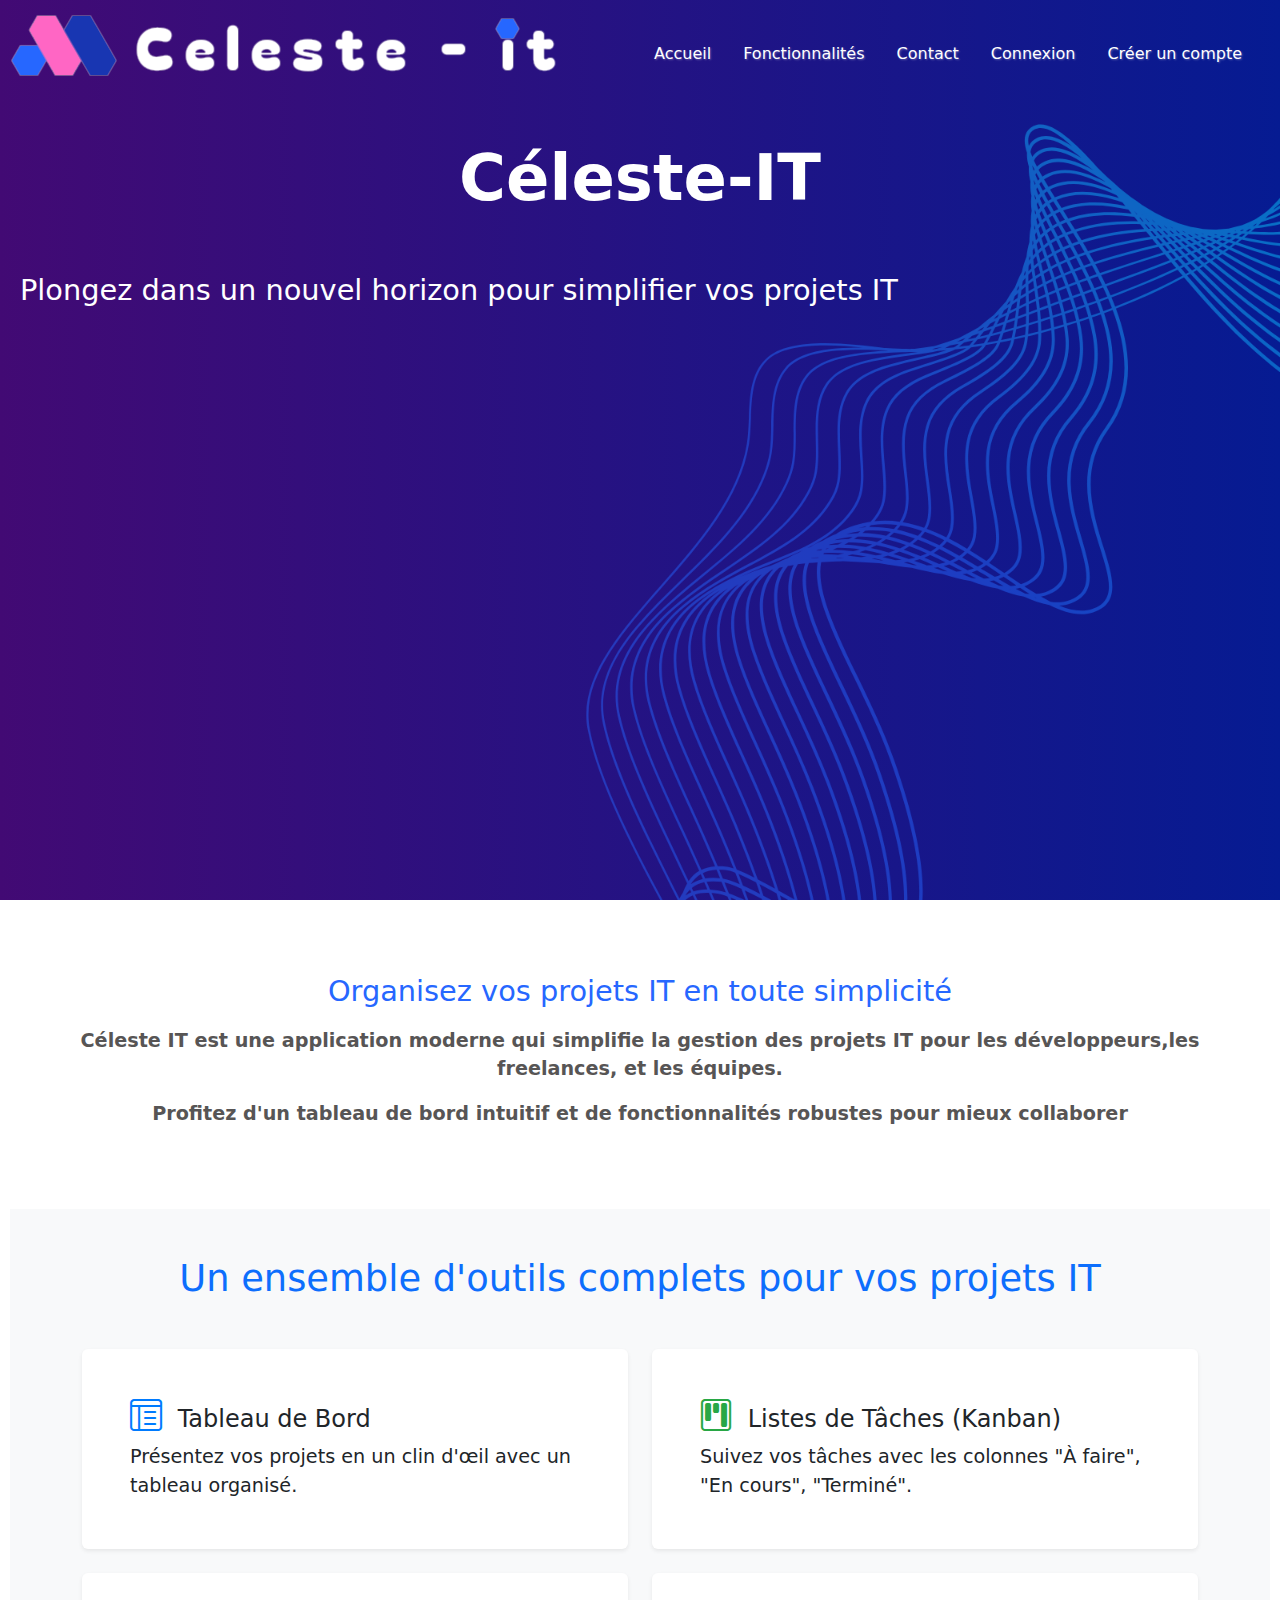
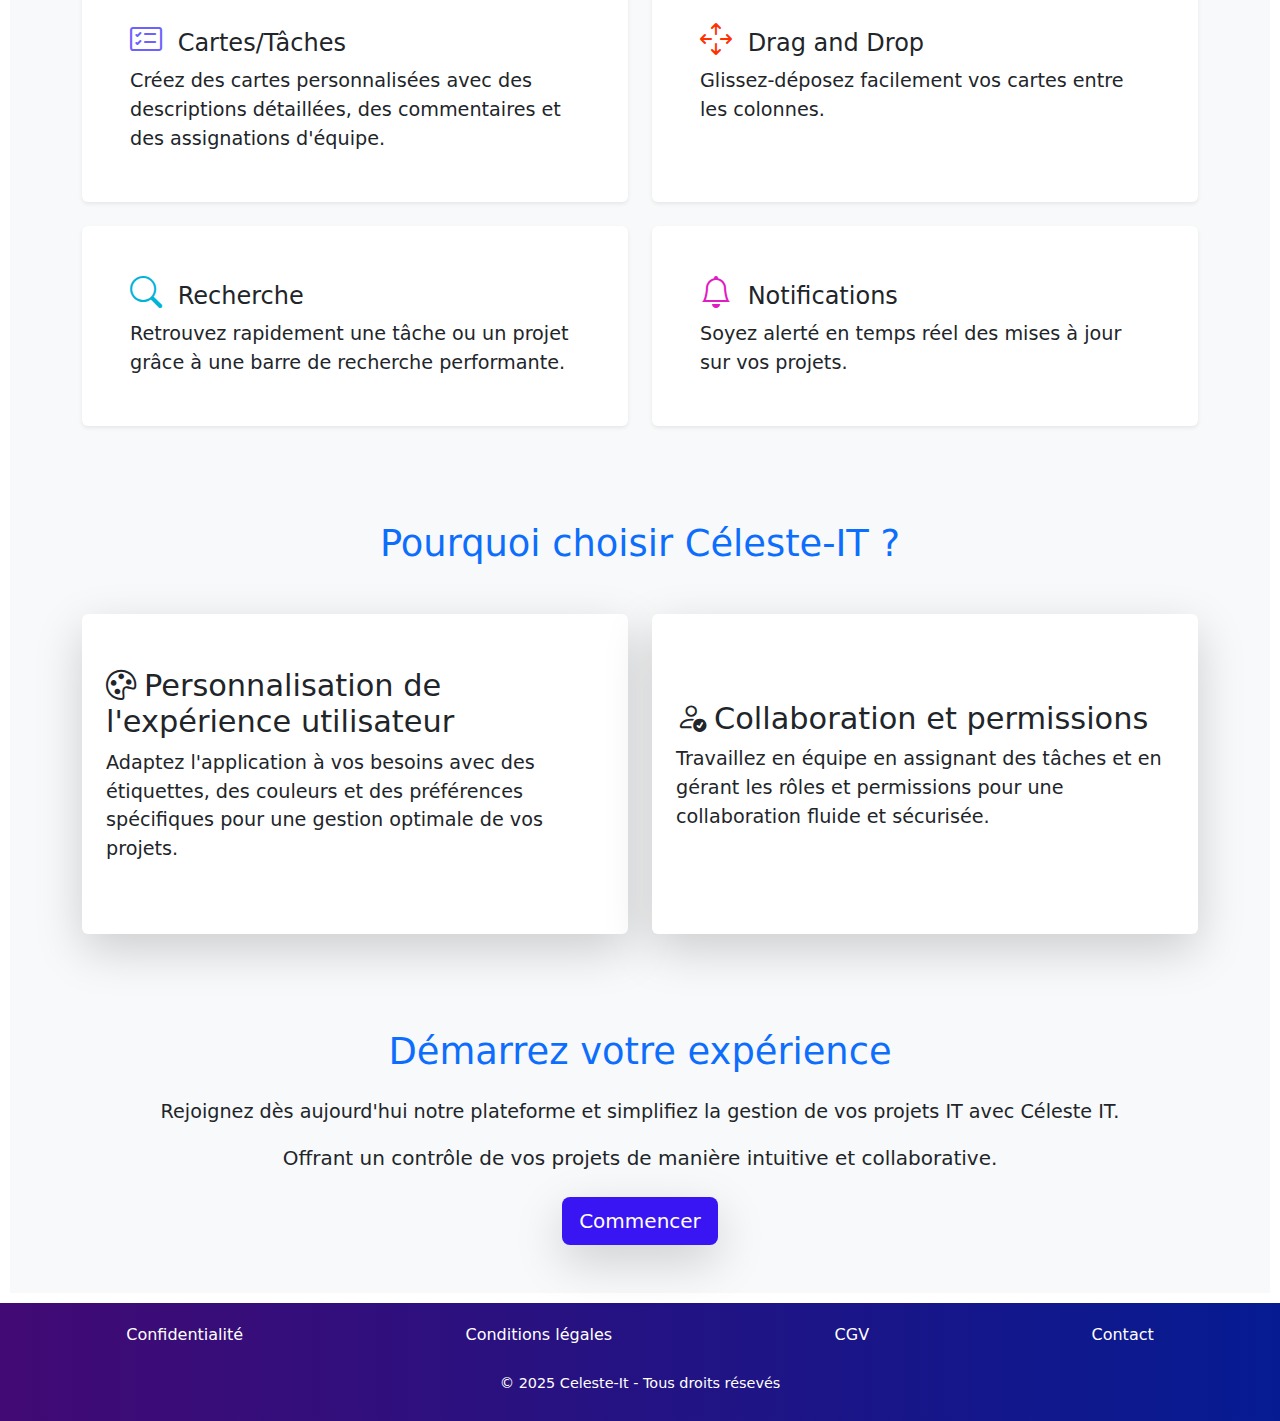
<file: index.html>
<!DOCTYPE html>
<html lang="fr">

<head>
    <meta charset="UTF-8">
    <meta name="viewport" content="width=device-width, initial-scale=1.0">
    <title>page d'accueil</title>
    <link rel="preconnect" href="https://fonts.googleapis.com">
    <link rel="stylesheet" href="https://cdn.jsdelivr.net/npm/bootstrap@5.3.3/dist/css/bootstrap.min.css">
    <link rel="stylesheet" href="https://cdn.jsdelivr.net/npm/bootstrap-icons@1.10.5/font/bootstrap-icons.css">

    <link rel="stylesheet" href="css/scripts.css">
    <script src="https://cdn.jsdelivr.net/npm/bootstrap@5.3.3/dist/js/bootstrap.bundle.min.js"></script>
</head>

<body>

    <header class="hero">
        
<div id="logonav" >
        <a href="index.html"><img src="./images/logo2.png" alt="logo celest-it"></a>

        <nav class="navbar navbar-light">
            <div class="container-fluid">
               
                <!-- Liste classique visible en écran large -->
                <ul class="nav d-none d-lg-flex">
                    <li class="nav-item"><a class="nav-link" href="index.html">Accueil</a></li>
                    <li class="nav-item"><a class="nav-link" href="fonctionnalite.html">Fonctionnalités</a></li>
                    <li class="nav-item"><a class="nav-link" href="contact.html">Contact</a></li>
                    <li class="nav-item"><a class="nav-link" href="connexion.html">Connexion</a></li>
                    <li class="nav-item"><a class="nav-link" href="nouveaucompte.html">Créer un compte</a></li>
                </ul>

                <!-- Bouton burger uniquement en mobile -->
                <button class="navbar-toggler d-lg-none" type="button" data-bs-toggle="collapse"
                    data-bs-target="#navbarMobile" aria-controls="navbarMobile" aria-expanded="false"
                    aria-label="Toggle navigation">
                    <span class="navbar-toggler-icon"></span>
                </button>

                <!-- Menu burger mobile -->
                <div class="collapse navbar-collapse d-lg-none" id="navbarMobile">
                    <ul class="navbar-nav">
                        <li class="nav-item"><a class="nav-link" href="index.html">Accueil</a></li>
                        <li class="nav-item"><a class="nav-link" href="fonctionnalite.html">Fonctionnalités</a></li>
                        <li class="nav-item"><a class="nav-link" href="contact.html">Contact</a></li>
                        <li class="nav-item"><a class="nav-link" href="connexion.html">Connexion</a></li>
                        <li class="nav-item"><a class="nav-link" href="nouveaucompte.html">Créer un compte</a></li>
                    </ul>
                </div>
            </div>
          
        </nav>
        
    </div>
   
        <div id="titre">
            <h1>Céleste-IT </h1>
            <p>Plongez dans un nouvel horizon pour simplifier vos projets IT</p>
        </div>
        <div id="font">
            <img src="images/font-header.png" alt="">
        </div>
    </header>

    <main>
       
        <section>
            
            <div class="p-5" id="presentation">
                <h2>Organisez vos projets IT en toute simplicité</h2>
                <p>Céleste IT est une application moderne qui simplifie la gestion des projets IT pour les développeurs,les freelances, et les équipes.</p>
                <p>Profitez d'un tableau de bord intuitif et de fonctionnalités robustes pour mieux collaborer</p>
            </div>
        </section>



        <section class="py-5 bg-light">
            <div class="container">
                <h2 class="text-center mb-5 text-primary">Un ensemble d'outils complets pour vos projets IT</h2>

                <div class="row row-cols-1 row-cols-md-2 g-4 align-items-stretch">
                    <div class="col d-flex">
                        <div class="p-5 bg-white shadow-sm rounded flex-fill">
                            <h4 class="text-dark"><i class="bi bi-layout-text-window-reverse me-2"
                                    style="color: #007bff; font-size: 2rem;"></i> Tableau de Bord
                            </h4>
                            <p class="mb-0">Présentez vos projets en un clin d'œil avec un tableau organisé.</p>
                        </div>
                    </div>

                    <div class="col d-flex">
                        <div class="p-5 bg-white shadow-sm rounded flex-fill">
                            <h4 class="text-dark"><i class="bi bi-kanban me-2"
                                    style="color: #28a745; font-size: 2rem;"></i> Listes de Tâches (Kanban)</h4>
                            <p class="mb-0">Suivez vos tâches avec les colonnes "À faire", "En cours", "Terminé".</p>
                        </div>
                    </div>

                    <div class="col d-flex">
                        <div class="p-5 bg-white shadow-sm rounded flex-fill">
                            <h4 class="text-dark"><i class="bi bi-card-checklist me-2"
                                    style="color: #6c63ff; font-size:2rem;"></i> Cartes/Tâches</h4>
                            <p class="mb-0">Créez des cartes personnalisées avec des descriptions détaillées, des
                                commentaires et des assignations d'équipe.</p>
                        </div>
                    </div>

                    <div class="col d-flex">
                        <div class="p-5 bg-white shadow-sm rounded flex-fill">
                            <h4 class="text-dark"><i class="bi bi-arrows-move me-2"
                                    style="color: #ff3103; font-size: 2rem;"></i> Drag and Drop</h4>
                            <p class="mb-0">Glissez-déposez facilement vos cartes entre les colonnes.</p>
                        </div>
                    </div>

                    <div class="col d-flex">
                        <div class="p-5 bg-white shadow-sm rounded flex-fill">
                            <h4 class="text-dark"><i class="bi bi-search me-2"
                                    style="color: #00b4d8; font-size: 2rem;"></i> Recherche</h4>
                            <p class="mb-0">Retrouvez rapidement une tâche ou un projet grâce à une barre de recherche
                                performante.</p>
                        </div>
                    </div>

                    <div class="col d-flex">
                        <div class="p-5 bg-white shadow-sm rounded flex-fill">
                            <!-- flex fill pour que l'élement enfant prend toute la place disponible -->
                            <h4 class="text-dark"> <i class="bi bi-bell me-2"
                                    style="color: #e01cc3; font-size: 2rem;"></i> Notifications</h4>

                            <p class="mb-0">Soyez alerté en temps réel des mises à jour sur vos projets.</p>
                        </div>
                    </div>
                </div>
            </div>
        </section>


        <section class="py-5 bg-light">
            <div class="container">
                <h2 class="text-center mb-5 text-primary">Pourquoi choisir Céleste-IT ?</h2>

                <div class="row g-4">
                    <!-- Personnalisation de l'expérience utilisateur -->
                    <div class="col-md-6">
                        <div class="p-4 bg-white shadow-lg rounded " id="vad">
                            <h3 class="text-dark"><i class="bi bi-palette me-2"></i>Personnalisation de l'expérience
                                utilisateur</h3>
                            <p>Adaptez l'application à vos besoins avec des étiquettes, des couleurs et des préférences
                                spécifiques pour une gestion optimale de vos projets.</p>
                        </div>
                    </div>

                    <!-- Collaboration et permissions -->
                    <div class="col-md-6">
                        <div class="p-4 bg-white shadow-lg rounded" id="vad">
                            <h3 class="text-dark"><i class="bi bi-person-check me-2"></i>Collaboration et permissions
                            </h3>
                            <p>Travaillez en équipe en assignant des tâches et en gérant les rôles et permissions pour
                                une collaboration fluide et sécurisée.</p>
                        </div>
                    </div>
                </div>
            </div>
        </section>

        <section class="py-5 bg-light">
            <div class="container text-center">
                <h2 class="mb-4 text-primary">Démarrez votre expérience</h2>
                <div class="lead mb-4">
                    <p>Rejoignez dès aujourd'hui notre plateforme et simplifiez la gestion de vos projets IT avec
                        Céleste IT. </p>
                    <span> Offrant un contrôle de vos projets de manière intuitive et collaborative.</span>
                </div>
                <button type="submit" class="btn btn-lg  shadow-lg">Commencer</button>
            </div>
        </section>


    </main>
    <footer>
        <ul>
            <li>
                Confidentialité
            </li>
            <li>Conditions légales</li>
            <li>CGV</li>
            <li>Contact</li>
        </ul>
        <p id="copy"> © 2025 Celeste-It - Tous droits résevés</p>

    </footer>
</body>

</html>
</file>
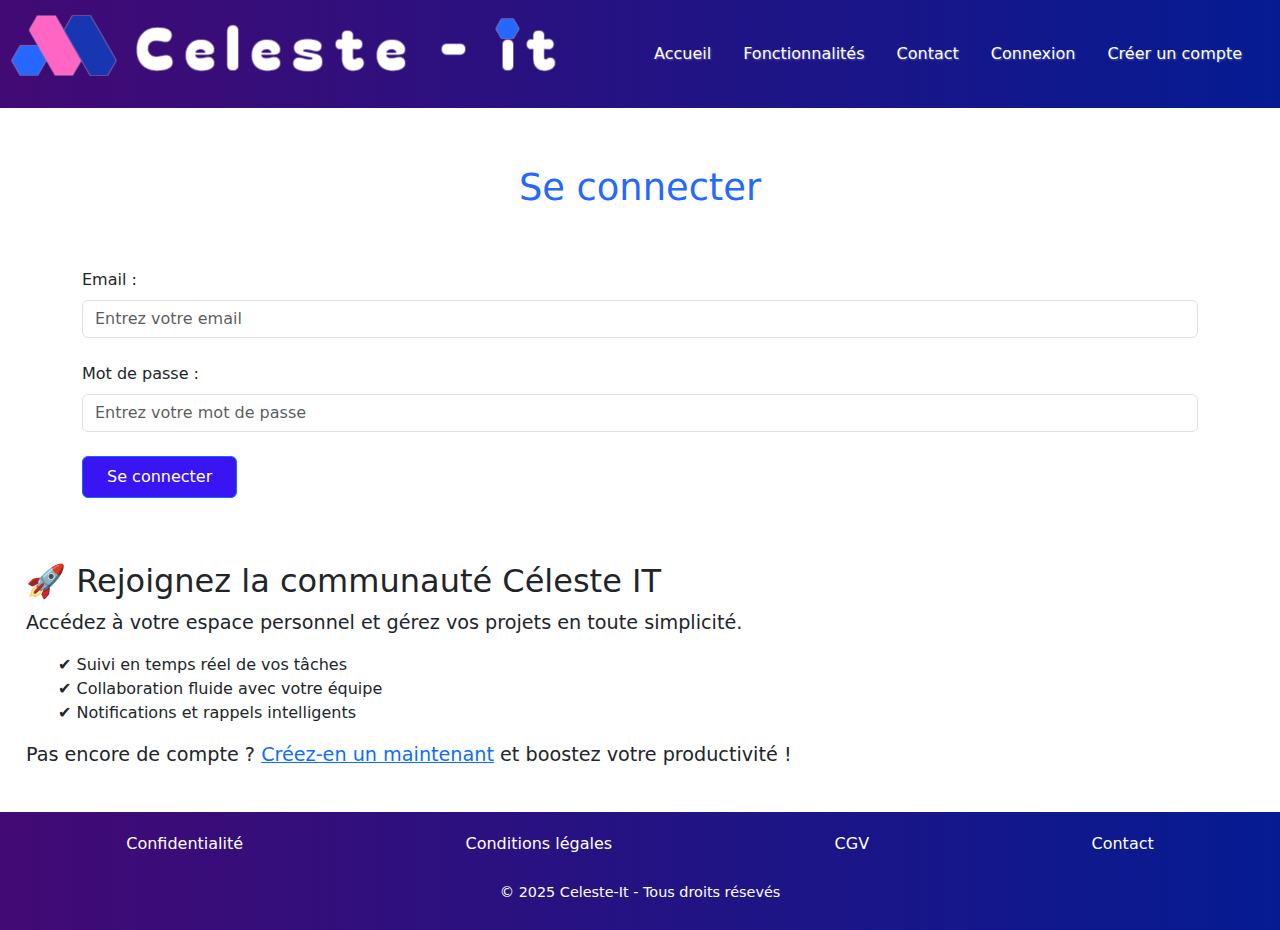
<file: connexion.html>
<!DOCTYPE html>
<html lang="fr">

<head>
    <meta charset="UTF-8">
    <meta name="viewport" content="width=device-width, initial-scale=1.0">
    <title>page de connexion</title>
    <link rel="preconnect" href="https://fonts.googleapis.com">
<link rel="preconnect" href="https://fonts.gstatic.com" crossorigin>
<link href="https://fonts.googleapis.com/css2?family=Ubuntu:wght@400;700&display=swap" rel="stylesheet">
    
    <link rel="stylesheet" href="https://cdn.jsdelivr.net/npm/bootstrap@5.3.3/dist/css/bootstrap.min.css">
    <link rel="stylesheet" href="https://cdn.jsdelivr.net/npm/bootstrap-icons@1.10.5/font/bootstrap-icons.css">

    <link rel="stylesheet" href="css/scripts.css">
    <script src="https://cdn.jsdelivr.net/npm/bootstrap@5.3.3/dist/js/bootstrap.bundle.min.js"></script>
    <script src="javascript/connexion.js" defer></script>
</head>

<body>

   
    <header>

        <div id="logonav">
            <a href="index.html"><img src="./images/logo2.png" alt="logo celest-it"></a>

            <nav class="navbar navbar-light">
                <div class="container-fluid">

                    <!-- Liste classique visible en écran large -->
                    <ul class="nav d-none d-lg-flex">
                        <li class="nav-item"><a class="nav-link" href="index.html">Accueil</a></li>
                        <li class="nav-item"><a class="nav-link" href="fonctionnalite.html">Fonctionnalités</a></li>
                        <li class="nav-item"><a class="nav-link" href="contact.html">Contact</a></li>
                        <li class="nav-item"><a class="nav-link" href="connexion.html">Connexion</a></li>
                        <li class="nav-item"><a class="nav-link" href="nouveaucompte.html">Créer un compte</a></li>
                    </ul>

                    <!-- Bouton burger uniquement en mobile -->
                    <button class="navbar-toggler d-lg-none" type="button" data-bs-toggle="collapse"
                        data-bs-target="#navbarMobile" aria-controls="navbarMobile" aria-expanded="false"
                        aria-label="Toggle navigation">
                        <span class="navbar-toggler-icon"></span>
                    </button>

                    <!-- Menu burger mobile -->
                    <div class="collapse navbar-collapse d-lg-none" id="navbarMobile">
                        <ul class="navbar-nav">
                            <li class="nav-item"><a class="nav-link" href="index.html">Accueil</a></li>
                            <li class="nav-item"><a class="nav-link" href="fonctionnalite.html">Fonctionnalités</a></li>
                            <li class="nav-item"><a class="nav-link" href="contact.html">Contact</a></li>
                            <li class="nav-item"><a class="nav-link" href="connexion.html">Connexion</a></li>
                            <li class="nav-item"><a class="nav-link" href="nouveaucompte.html">Créer un compte</a></li>
                        </ul>
                    </div>
                </div>

            </nav>

        </div>

    </header>
    <main>


        <section class="formulaire container py-5" id="connexion">

            <form action="" method="post" class="row g-4" id="loginForm">
                <h2 class="text-center mb-4"> Se connecter</h2>
                <!-- Champ Email -->
                <div class="col-12">
                    <label for="email" class="form-label">Email :</label>
                    <input type="email" id="email" name="email" class="form-control" placeholder="Entrez votre email"
                        required>
                    <small class="text-danger" id="emailError"></small>
                </div>

                <!-- Champ Mot de passe -->
                <div class="col-12">
                    <label for="pass" class="form-label">Mot de passe :</label>
                    <input type="password" id="pass" name="pass" class="form-control"
                        placeholder="Entrez votre mot de passe" required>
                    <div class="error" id="passError"></div>

                    <small class="text-danger" id="passError"></small>
                </div>

                <!-- Bouton -->
                <div class="col-12">
                    <button type="submit" class="btn btn-primary px-4 py-2">Se connecter</button>
                </div>
            </form>
        </section>


        <!-- Section Accroche -->
        <section id="secondaire">
            <div>
            <h2>🚀 Rejoignez la communauté Céleste IT</h2>
            <p>Accédez à votre espace personnel et gérez vos projets en toute simplicité.</p>
            <ul>
                <li>✔ Suivi en temps réel de vos tâches</li>
                <li>✔ Collaboration fluide avec votre équipe</li>
                <li>✔ Notifications et rappels intelligents</li>
            </ul>
            <p>Pas encore de compte ? <a href="nouveaucompte.html">Créez-en un maintenant</a> et boostez votre
                productivité !</p>
            </div>
        </section>

    </main>
    <footer>
        <ul>
            <li>
                Confidentialité
            </li>
            <li>Conditions légales</li>
            <li>CGV</li>
            <li>Contact</li>
        </ul>
        <p id="copy"> © 2025 Celeste-It - Tous droits résevés</p>
    </footer>
</body>

</html>
</file>
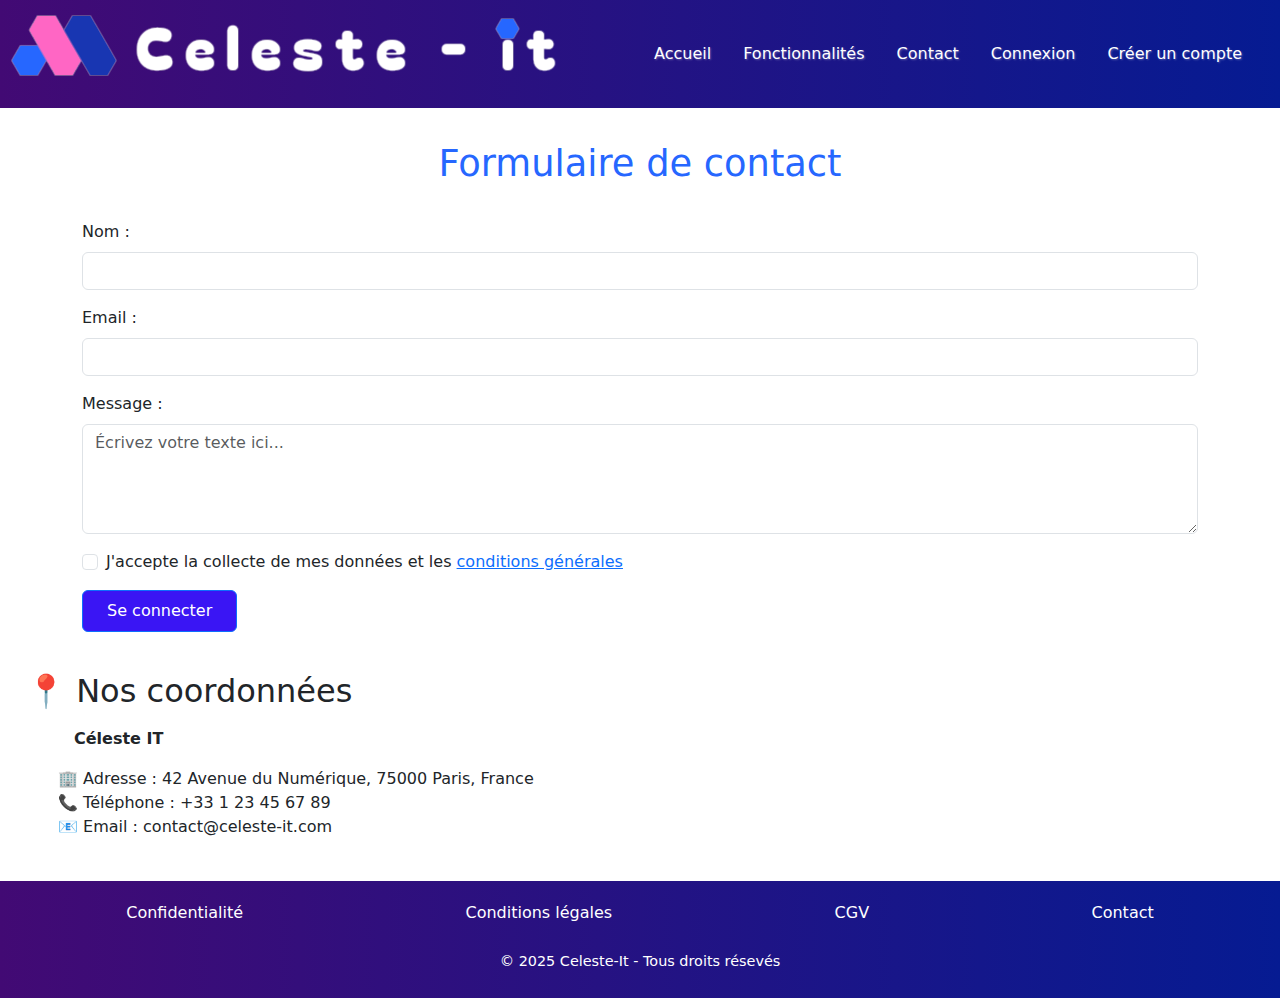
<file: contact.html>
<!DOCTYPE html>
<html lang="fr">

<head>
    <meta charset="UTF-8">
    <meta name="viewport" content="width=device-width, initial-scale=1.0">
    <title>page des fonctionnalitésl</title>
    <link rel="preconnect" href="https://fonts.googleapis.com">
    <link rel="stylesheet" href="https://cdn.jsdelivr.net/npm/bootstrap@5.3.3/dist/css/bootstrap.min.css">
    <link rel="stylesheet" href="https://cdn.jsdelivr.net/npm/bootstrap-icons@1.10.5/font/bootstrap-icons.css">

    <link rel="stylesheet" href="css/scripts.css">
    <script src="https://cdn.jsdelivr.net/npm/bootstrap@5.3.3/dist/js/bootstrap.bundle.min.js"></script>

    <script src="javascript/contact.js" defer ></script>
</head>

<body>

    <header>

        <div id="logonav">
            <a href="index.html"><img src="./images/logo2.png" alt="logo celest-it"></a>

            <nav class="navbar navbar-light">
                <div class="container-fluid">

                    <!-- Liste classique visible en écran large -->
                    <ul class="nav d-none d-lg-flex">
                        <li class="nav-item"><a class="nav-link" href="index.html">Accueil</a></li>
                        <li class="nav-item"><a class="nav-link" href="fonctionnalite.html">Fonctionnalités</a></li>
                        <li class="nav-item"><a class="nav-link" href="contact.html">Contact</a></li>
                        <li class="nav-item"><a class="nav-link" href="connexion.html">Connexion</a></li>
                        <li class="nav-item"><a class="nav-link" href="nouveaucompte.html">Créer un compte</a></li>
                    </ul>

                    <!-- Bouton burger uniquement en mobile -->
                    <button class="navbar-toggler d-lg-none" type="button" data-bs-toggle="collapse"
                        data-bs-target="#navbarMobile" aria-controls="navbarMobile" aria-expanded="false"
                        aria-label="Toggle navigation">
                        <span class="navbar-toggler-icon"></span>
                    </button>

                    <!-- Menu burger mobile -->
                    <div class="collapse navbar-collapse d-lg-none" id="navbarMobile">
                        <ul class="navbar-nav">
                            <li class="nav-item"><a class="nav-link" href="index.html">Accueil</a></li>
                            <li class="nav-item"><a class="nav-link" href="fonctionnalite.html">Fonctionnalités</a></li>
                            <li class="nav-item"><a class="nav-link" href="contact.html">Contact</a></li>
                            <li class="nav-item"><a class="nav-link" href="connexion.html">Connexion</a></li>
                            <li class="nav-item"><a class="nav-link" href="nouveaucompte.html">Créer un compte</a></li>
                        </ul>
                    </div>
                </div>

            </nav>

        </div>

    </header>

    <main>
                <section class="formulaire container py-4">
                    <form id="contactForm" action="" method="post">
                        <h2 class="text-center mb-4"> Formulaire de contact</h2>
                        
                        <!-- Nom -->
                        <div class="mb-3">
                            <label for="name" class="form-label">Nom :</label>
                            <input type="text" id="name" name="name" class="form-control" required>
                            <small id="nameError" class="text-danger"></small>
                        </div>
                        
                        <!-- Email -->
                        <div class="mb-3">
                            <label for="email" class="form-label">Email :</label>
                            <input type="email" id="email" name="email" class="form-control" required>
                            <small id="emailError" class="text-danger"></small>
                        </div>
                        
                        <!-- Message -->
                        <div class="mb-3">
                            <label for="message" class="form-label">Message :</label>
                            <textarea id="message" name="message" class="form-control" placeholder="Écrivez votre texte ici..." rows="4" required></textarea>
                            <small id="messageError" class="text-danger"></small>
                        </div>
                        
                        <!-- RGPD -->
                        <div class="mb-3 form-check">
                            <input type="checkbox" class="form-check-input" id="rgpd" name="accept_terms" required>
                            <label for="rgpd" class="form-check-label">
                                J'accepte la collecte de mes données et les <a href="conditions.html">conditions générales</a>
                            </label>
                            <small id="rgpdError" class="text-danger"></small>
                        </div>
                        
                        <!-- Bouton -->
        <div class="col-12">
            <button type="submit" class="btn btn-primary px-4 py-2">Se connecter</button>
        </div>
                    </form>
                </section>
                
           


        <!-- Section Coordonnées -->
        <section id="secondaire" >
            <div>
            <h2>📍 Nos coordonnées</h2>
            <ul>
                <li class="m-3"><strong>Céleste IT</strong></li>
                <li>🏢 Adresse : 42 Avenue du Numérique, 75000 Paris, France</li>
                <li>📞 Téléphone : +33 1 23 45 67 89</li>
                <li>📧 Email : contact@celeste-it.com</li>

            </ul>
        </div>
        </section>

    </main>
    <footer>
        <ul>
            <li>
                Confidentialité
            </li>
            <li>Conditions légales</li>
            <li>CGV</li>
            <li>Contact</li>
        </ul>
        <p id="copy"> © 2025 Celeste-It - Tous droits résevés</p>
    </footer>
</body>

</html>
</file>
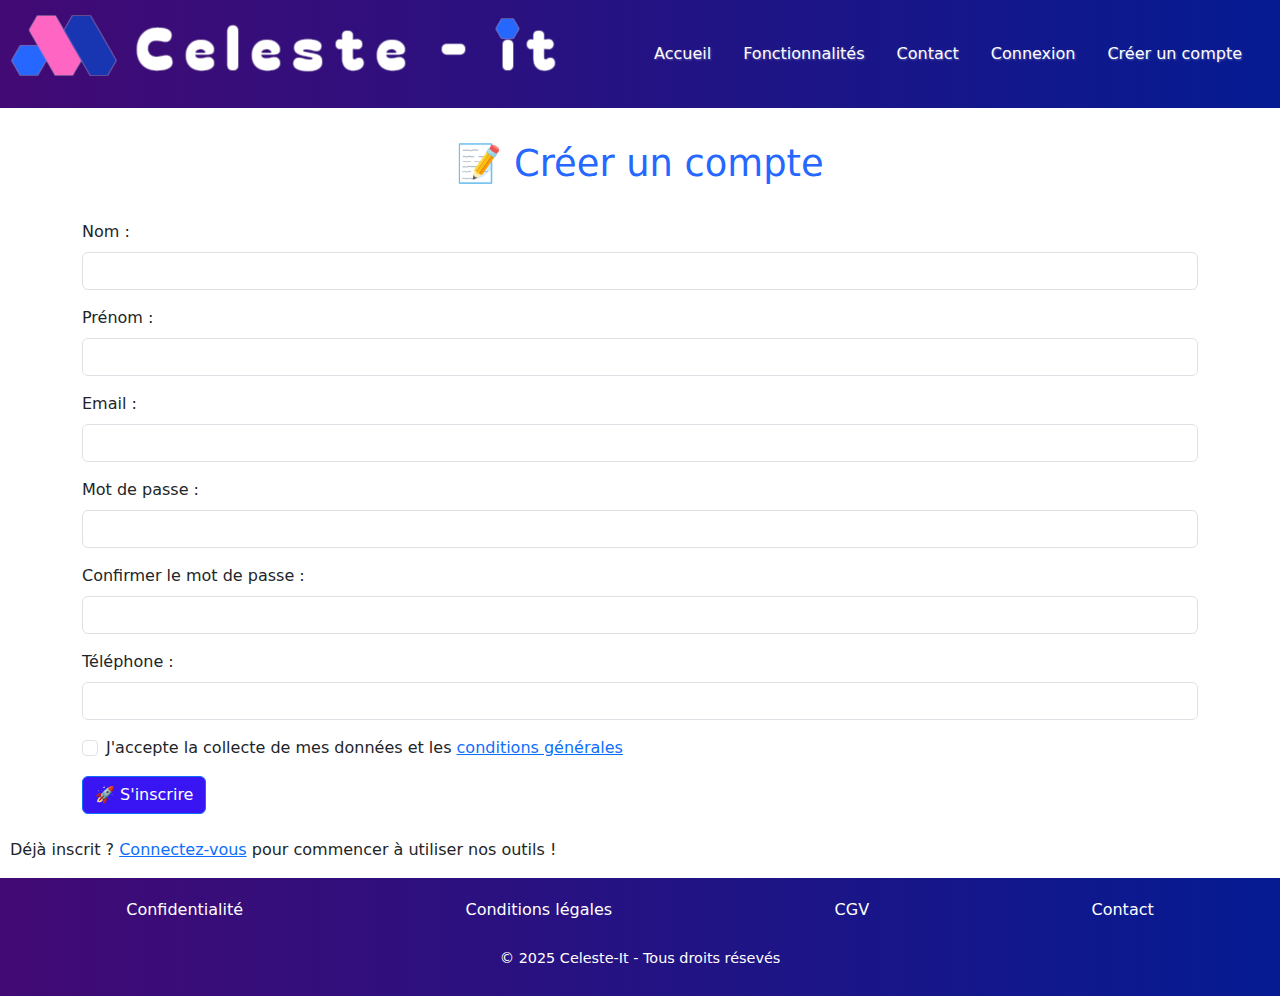
<file: nouveaucompte.html>
<!DOCTYPE html>
<html lang="fr">

<head>
    <meta charset="UTF-8">
    <meta name="viewport" content="width=device-width, initial-scale=1.0">
    <title>page de creéation de nouveau compte</title>
    <link rel="preconnect" href="https://fonts.googleapis.com">
    <link rel="stylesheet" href="https://cdn.jsdelivr.net/npm/bootstrap@5.3.3/dist/css/bootstrap.min.css">
    <link rel="stylesheet" href="https://cdn.jsdelivr.net/npm/bootstrap-icons@1.10.5/font/bootstrap-icons.css">

    <link rel="stylesheet" href="css/scripts.css">
    <script src="https://cdn.jsdelivr.net/npm/bootstrap@5.3.3/dist/js/bootstrap.bundle.min.js"></script>

    <script src="javascript/nouveaucompte.js" defer ></script>
</head>

<body>

   
    <header>

        <div id="logonav">
            <a href="index.html"><img src="./images/logo2.png" alt="logo celest-it"></a>

            <nav class="navbar navbar-light">
                <div class="container-fluid">

                    <!-- Liste classique visible en écran large -->
                    <ul class="nav d-none d-lg-flex">
                        <li class="nav-item"><a class="nav-link" href="index.html">Accueil</a></li>
                        <li class="nav-item"><a class="nav-link" href="fonctionnalite.html">Fonctionnalités</a></li>
                        <li class="nav-item"><a class="nav-link" href="contact.html">Contact</a></li>
                        <li class="nav-item"><a class="nav-link" href="connexion.html">Connexion</a></li>
                        <li class="nav-item"><a class="nav-link" href="nouveaucompte.html">Créer un compte</a></li>
                    </ul>

                    <!-- Bouton burger uniquement en mobile -->
                    <button class="navbar-toggler d-lg-none" type="button" data-bs-toggle="collapse"
                        data-bs-target="#navbarMobile" aria-controls="navbarMobile" aria-expanded="false"
                        aria-label="Toggle navigation">
                        <span class="navbar-toggler-icon"></span>
                    </button>

                    <!-- Menu burger mobile -->
                    <div class="collapse navbar-collapse d-lg-none" id="navbarMobile">
                        <ul class="navbar-nav">
                            <li class="nav-item"><a class="nav-link" href="index.html">Accueil</a></li>
                            <li class="nav-item"><a class="nav-link" href="fonctionnalite.html">Fonctionnalités</a></li>
                            <li class="nav-item"><a class="nav-link" href="contact.html">Contact</a></li>
                            <li class="nav-item"><a class="nav-link" href="connexion.html">Connexion</a></li>
                            <li class="nav-item"><a class="nav-link" href="nouveaucompte.html">Créer un compte</a></li>
                        </ul>
                    </div>
                </div>

            </nav>

        </div>

    </header>

    <main>


        <section class="formulaire container py-4">
            <form action="" method="post" id="signupForm">
                <h2 class="text-center mb-4">📝 Créer un compte</h2>
        
                <!-- Nom -->
                <div class="mb-3">
                    <label for="nom" class="form-label">Nom :</label>
                    <input type="text" id="nom" name="nom" class="form-control" required>
                    <div class="error" id="nomError"></div>
                </div>
        
                <!-- Prénom -->
                <div class="mb-3">
                    <label for="prenom" class="form-label">Prénom :</label>
                    <input type="text" id="prenom" name="prenom" class="form-control" required>
                    <div class="error" id="prenomError"></div>
                </div>
        
                <!-- Email -->
                <div class="mb-3">
                    <label for="email" class="form-label">Email :</label>
                    <input type="email" id="email" name="email" class="form-control" required>
                    <div class="error" id="emailError"></div>
                </div>
        
                <!-- Mot de passe -->
                <div class="mb-3">
                    <label for="pass" class="form-label">Mot de passe :</label>
                    <input type="password" id="pass" name="pass" class="form-control" required>
                    <div class="error" id="passError"></div>
                </div>
        
                <!-- Confirmer le mot de passe -->
                <div class="mb-3">
                    <label for="confirm_pass" class="form-label">Confirmer le mot de passe :</label>
                    <input type="password" id="confirm_pass" name="confirm_pass" class="form-control" required>
                    <div class="error" id="confirmPassError"></div>
                </div>
        
                <!-- Téléphone -->
                <div class="mb-3">
                    <label for="tel" class="form-label">Téléphone :</label>
                    <input type="tel" id="tel" name="tel" class="form-control">
                    <div class="error" id="telError"></div>
                </div>
        
                <!-- RGPD -->
                <div class="mb-3 form-check">
                    <input type="checkbox" class="form-check-input" id="rgpd" name="accept_terms" required>
                    <label for="rgpd" class="form-check-label">
                        J'accepte la collecte de mes données et les
                        <a href="conditions.html">conditions générales</a>
                    </label>
                    <div class="error" id="rgpdError"></div>
                </div>
        
                <!-- Bouton -->
                <button type="submit" class="btn btn-primary">🚀 S'inscrire</button>
            </form>
        </section>
        
        

        <!-- Section Accroche -->
        <p>Déjà inscrit ? <a href="connexion.html">Connectez-vous</a> pour commencer à utiliser nos outils !</p>

    </main>
    <footer>
        <ul>
            <li>
                Confidentialité
            </li>
            <li>Conditions légales</li>
            <li>CGV</li>
            <li>Contact</li>
        </ul>
        <p id="copy"> © 2025 Celeste-It - Tous droits résevés</p>
    </footer>
</body>

</html>
</file>
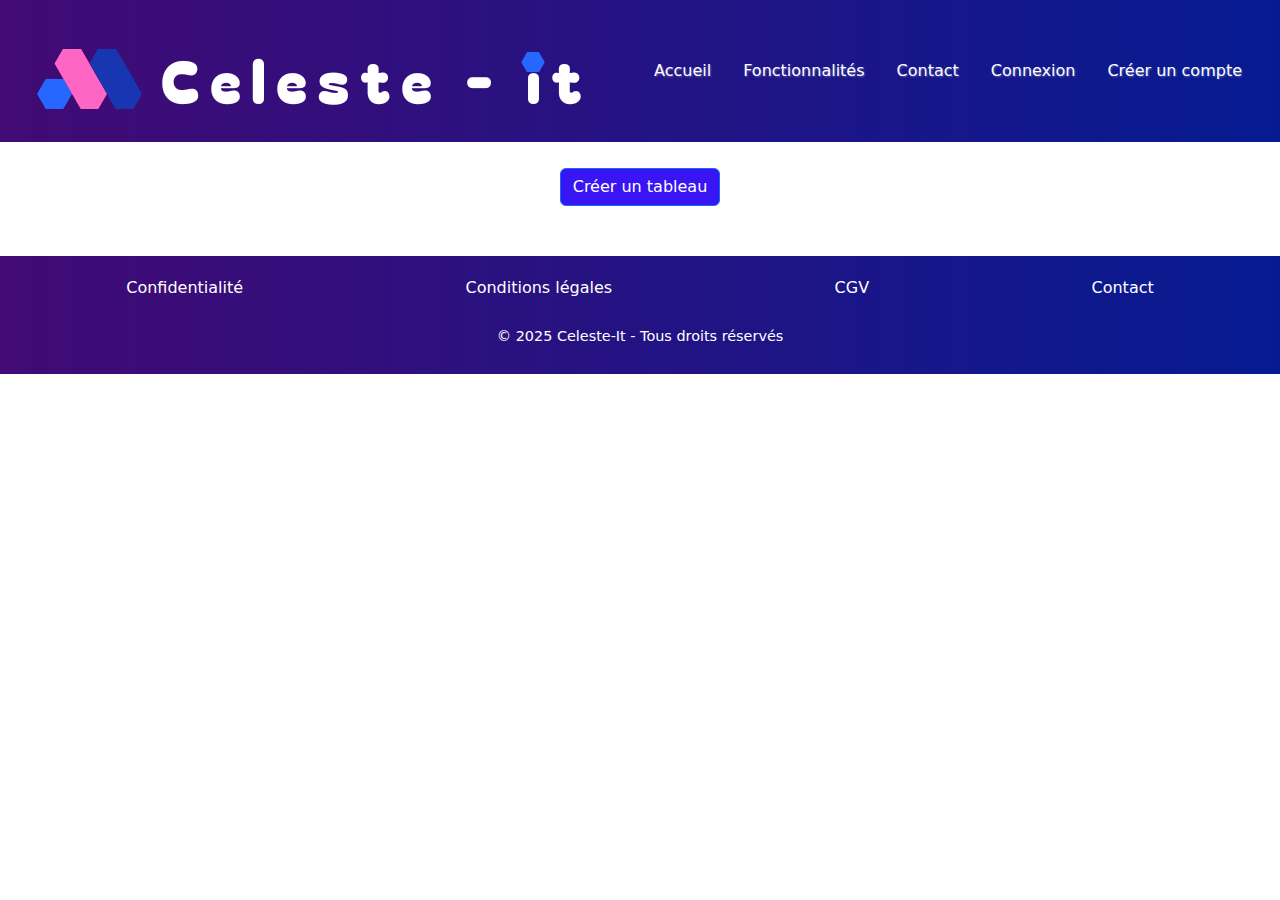
<file: projet.html>
<!DOCTYPE html>
<html lang="fr">

<head>
    <meta charset="UTF-8">
    <meta name="viewport" content="width=device-width, initial-scale=1.0">
    <title>Projet</title>
    <link rel="preconnect" href="https://fonts.googleapis.com">
    <link rel="stylesheet" href="https://cdn.jsdelivr.net/npm/bootstrap@5.3.3/dist/css/bootstrap.min.css">
    <link rel="stylesheet" href="https://cdn.jsdelivr.net/npm/bootstrap-icons@1.10.5/font/bootstrap-icons.css">
    <link rel="stylesheet" href="css/scripts.css">
    <script src="https://cdn.jsdelivr.net/npm/bootstrap@5.3.3/dist/js/bootstrap.bundle.min.js"></script>
    <script src="javascript/projet.js" defer ></script>
</head>

<body>

    <header>
        <div id="logonav">
            <a href="index.html"><img src="./images/logo final.png" alt="logo celest-it"></a>
            <nav class="navbar navbar-light">
                <div class="container-fluid">
                    <ul class="nav d-none d-lg-flex">
                        <li class="nav-item"><a class="nav-link" href="index.html">Accueil</a></li>
                        <li class="nav-item"><a class="nav-link" href="fonctionnalite.html">Fonctionnalités</a></li>
                        <li class="nav-item"><a class="nav-link" href="contact.html">Contact</a></li>
                        <li class="nav-item"><a class="nav-link" href="connexion.html">Connexion</a></li>
                        <li class="nav-item"><a class="nav-link" href="nouveaucompte.html">Créer un compte</a></li>
                    </ul>
                    <button class="navbar-toggler d-lg-none" type="button" data-bs-toggle="collapse"
                        data-bs-target="#navbarMobile" aria-controls="navbarMobile" aria-expanded="false"
                        aria-label="Toggle navigation">
                        <span class="navbar-toggler-icon"></span>
                    </button>
                    <div class="collapse navbar-collapse d-lg-none" id="navbarMobile">
                        <ul class="navbar-nav">
                            <li class="nav-item"><a class="nav-link" href="index.html">Accueil</a></li>
                            <li class="nav-item"><a class="nav-link" href="fonctionnalite.html">Fonctionnalités</a></li>
                            <li class="nav-item"><a class="nav-link" href="contact.html">Contact</a></li>
                            <li class="nav-item"><a class="nav-link" href="connexion.html">Connexion</a></li>
                            <li class="nav-item"><a class="nav-link" href="nouveaucompte.html">Créer un compte</a></li>
                        </ul>
                    </div>
                </div>
            </nav>
        </div>
    </header>

    <main class="board" id="board">
        <div class="text-center mb-4">
            <button id="add-board-button" class="btn btn-primary">Créer un tableau</button>
        </div>
        <div id="boards-container"></div>
    </main>

    <!-- Template for Board -->
    <template id="board-template">
        <section class="board-section">
            <h2>Tableau: <span class="board-title">Nouveau tableau</span></h2>
            <button class="add-list-button btn btn-success">Ajouter une liste</button>
            <div class="lists-container" id="lists-container"></div>
        </section>
    </template>

    <!-- Template for List -->
    <template id="list-template">
        <section class="list">
            <div class="list-header">
                <input type="text" class="list-title form-control" placeholder="Titre de la liste">
                <button class="add-card-button btn btn-secondary">Ajouter une carte</button>
            </div>
            <ul class="cards text-center"></ul>
        </section>
    </template>

    <!-- Template for Card -->
    <template id="card-template">
        <li class="card">
            <button type="button" class="card-title text-center btn btn-light">Nouvelle Carte</button>
        </li>
    </template>

    <footer>
        <ul>
            <li>Confidentialité</li>
            <li>Conditions légales</li>
            <li>CGV</li>
            <li>Contact</li>
        </ul>
        <p id="copy">© 2025 Celeste-It - Tous droits réservés</p>
    </footer>

</body>

</html>
</file>
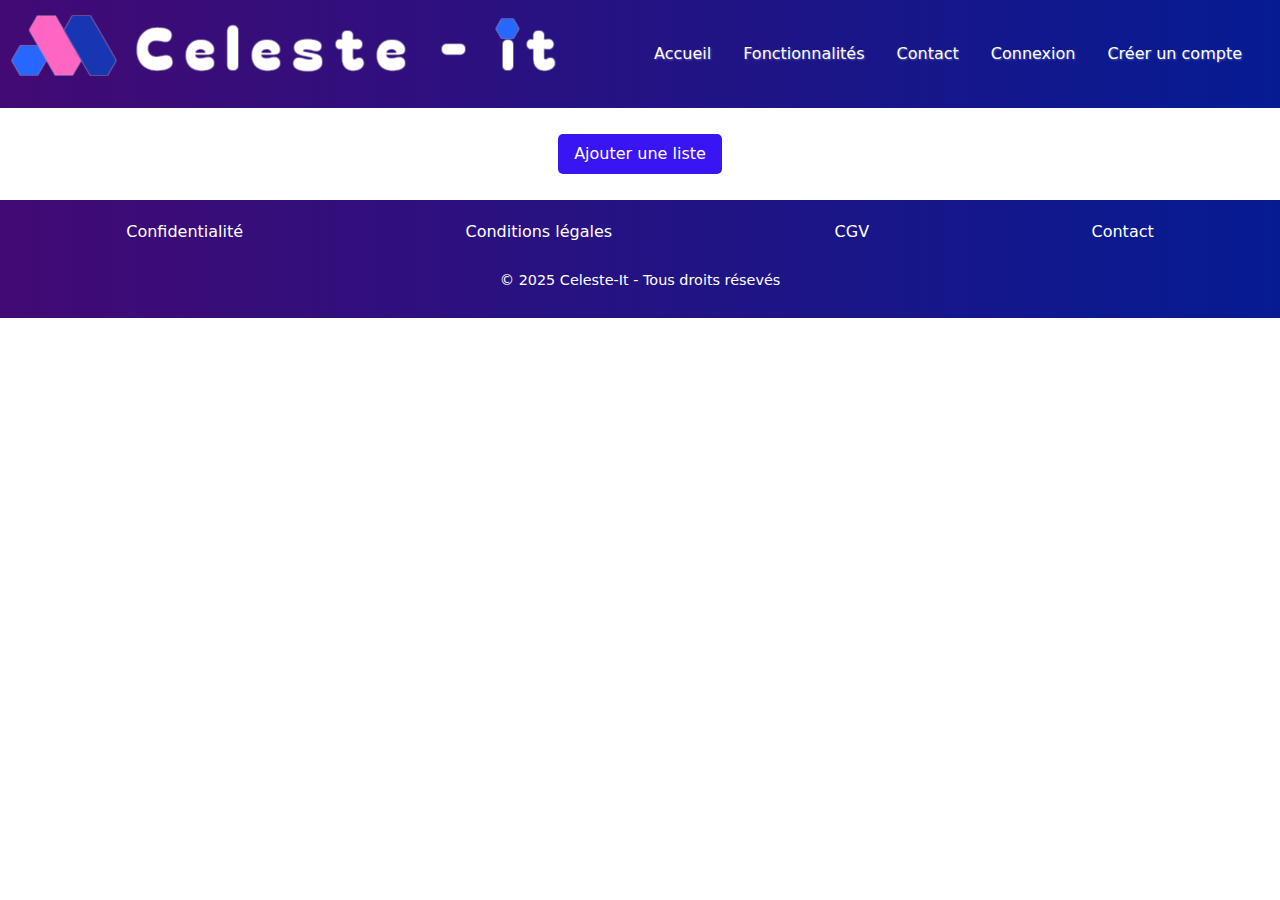
<file: tableau.html>
<!DOCTYPE html>
<html lang="fr">

<head>
    <meta charset="UTF-8">
    <meta name="viewport" content="width=device-width, initial-scale=1.0">
    <title>page des fonctionnalitésl</title>
    <link rel="preconnect" href="https://fonts.googleapis.com">
    <link rel="stylesheet" href="https://cdn.jsdelivr.net/npm/bootstrap@5.3.3/dist/css/bootstrap.min.css">
    <link rel="stylesheet" href="https://cdn.jsdelivr.net/npm/bootstrap-icons@1.10.5/font/bootstrap-icons.css">

    <link rel="stylesheet" href="css/scripts.css">
    <script src="https://cdn.jsdelivr.net/npm/bootstrap@5.3.3/dist/js/bootstrap.bundle.min.js"></script>

    <script src="javascript/tableau.js" defer ></script>
</head>

<body>

    <header>

        <div id="logonav">
            <a href="index.html"><img src="./images/logo2.png" alt="logo celest-it"></a>

            <nav class="navbar navbar-light">
                <div class="container-fluid">

                    <!-- Liste classique visible en écran large -->
                    <ul class="nav d-none d-lg-flex">
                        <li class="nav-item"><a class="nav-link" href="index.html">Accueil</a></li>
                        <li class="nav-item"><a class="nav-link" href="fonctionnalite.html">Fonctionnalités</a></li>
                        <li class="nav-item"><a class="nav-link" href="contact.html">Contact</a></li>
                        <li class="nav-item"><a class="nav-link" href="connexion.html">Connexion</a></li>
                        <li class="nav-item"><a class="nav-link" href="nouveaucompte.html">Créer un compte</a></li>
                    </ul>

                    <!-- Bouton burger uniquement en mobile -->
                    <button class="navbar-toggler d-lg-none" type="button" data-bs-toggle="collapse"
                        data-bs-target="#navbarMobile" aria-controls="navbarMobile" aria-expanded="false"
                        aria-label="Toggle navigation">
                        <span class="navbar-toggler-icon"></span>
                    </button>

                    <!-- Menu burger mobile -->
                    <div class="collapse navbar-collapse d-lg-none" id="navbarMobile">
                        <ul class="navbar-nav">
                            <li class="nav-item"><a class="nav-link" href="index.html">Accueil</a></li>
                            <li class="nav-item"><a class="nav-link" href="fonctionnalite.html">Fonctionnalités</a></li>
                            <li class="nav-item"><a class="nav-link" href="contact.html">Contact</a></li>
                            <li class="nav-item"><a class="nav-link" href="connexion.html">Connexion</a></li>
                            <li class="nav-item"><a class="nav-link" href="nouveaucompte.html">Créer un compte</a></li>
                        </ul>
                    </div>
                </div>

            </nav>

        </div>

    </header>


    <main class="board" id="board">
        <!-- Les listes et cartes seront générées ici -->
        <button id="add-list-button" >Ajouter une liste</button>

    </main>

    <!-- Template pour une liste -->
    <template id="list-template">
        <section class="list">
            <div class="list-header">
                <input type="text" class="list-title" placeholder="Titre de la liste">
                <button class="add-card-button">Ajouter une carte</button>
            </div>
            <ul class="cards">
                <!-- Les cartes seront insérées ici -->
            </ul>
        </section>
    </template>

    <!-- Template pour une carte -->
    <template id="card-template">
        <li class="card">
            <input type="text" class="card-title" placeholder="Titre de la carte">
        </li>
    </template>





    <footer>
        <ul>
            <li>
                Confidentialité
            </li>
            <li>Conditions légales</li>
            <li>CGV</li>
            <li>Contact</li>
        </ul>
        <p id="copy"> © 2025 Celeste-It - Tous droits résevés</p>
    </footer>
</body>

</html>
</file>
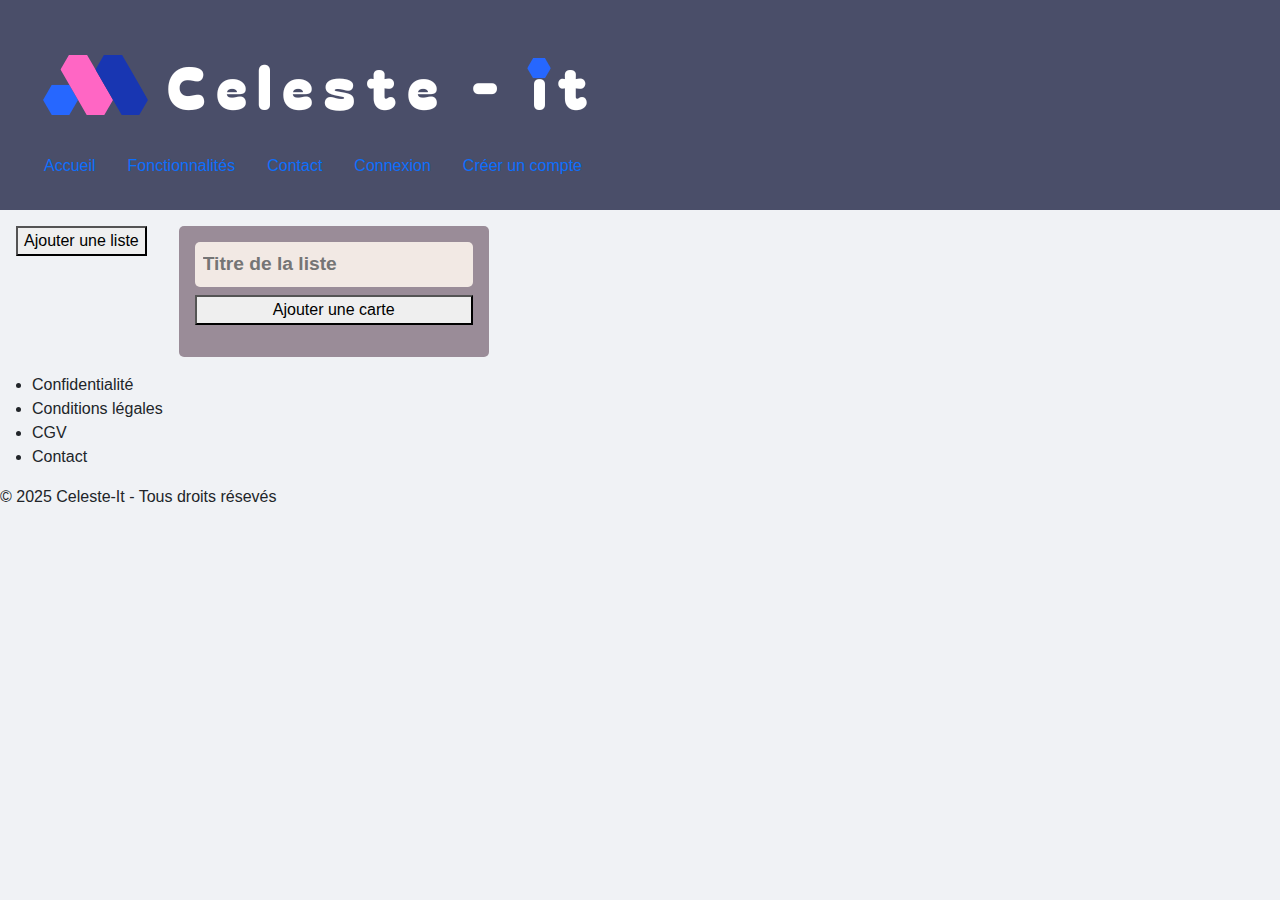
<file: test.html>
<!DOCTYPE html>
<html lang="fr">

<head>
    <meta charset="UTF-8">
    <meta name="viewport" content="width=device-width, initial-scale=1.0">
    <title>page des fonctionnalitésl</title>
    <link rel="preconnect" href="https://fonts.googleapis.com">
    <link rel="stylesheet" href="https://cdn.jsdelivr.net/npm/bootstrap@5.3.3/dist/css/bootstrap.min.css">
    <link rel="stylesheet" href="https://cdn.jsdelivr.net/npm/bootstrap-icons@1.10.5/font/bootstrap-icons.css">

    <link rel="stylesheet" href="css/test.css">

    
    <script src="https://cdn.jsdelivr.net/npm/bootstrap@5.3.3/dist/js/bootstrap.bundle.min.js"></script>

    <script src="javascript/tableau.js" defer ></script>
</head>

<body>

    <header>

        <div id="logonav">
            <a href="index.html"><img src="./images/logo final.png" alt="logo celest-it"></a>

            <nav class="navbar navbar-light">
                <div class="container-fluid">

                    <!-- Liste classique visible en écran large -->
                    <ul class="nav d-none d-lg-flex">
                        <li class="nav-item"><a class="nav-link" href="index.html">Accueil</a></li>
                        <li class="nav-item"><a class="nav-link" href="fonctionnalite.html">Fonctionnalités</a></li>
                        <li class="nav-item"><a class="nav-link" href="contact.html">Contact</a></li>
                        <li class="nav-item"><a class="nav-link" href="connexion.html">Connexion</a></li>
                        <li class="nav-item"><a class="nav-link" href="nouveaucompte.html">Créer un compte</a></li>
                    </ul>

                    <!-- Bouton burger uniquement en mobile -->
                    <button class="navbar-toggler d-lg-none" type="button" data-bs-toggle="collapse"
                        data-bs-target="#navbarMobile" aria-controls="navbarMobile" aria-expanded="false"
                        aria-label="Toggle navigation">
                        <span class="navbar-toggler-icon"></span>
                    </button>

                    <!-- Menu burger mobile -->
                    <div class="collapse navbar-collapse d-lg-none" id="navbarMobile">
                        <ul class="navbar-nav">
                            <li class="nav-item"><a class="nav-link" href="index.html">Accueil</a></li>
                            <li class="nav-item"><a class="nav-link" href="fonctionnalite.html">Fonctionnalités</a></li>
                            <li class="nav-item"><a class="nav-link" href="contact.html">Contact</a></li>
                            <li class="nav-item"><a class="nav-link" href="connexion.html">Connexion</a></li>
                            <li class="nav-item"><a class="nav-link" href="nouveaucompte.html">Créer un compte</a></li>
                        </ul>
                    </div>
                </div>

            </nav>

        </div>

    </header>
    
        <main class="board" id="board">
            <div class="text-center">
                <button id="add-list-button">Ajouter une liste</button>
            </div>
            <div class="lists-container" id="lists-container"></div>
        </main>
    
        <template id="list-template">
            <section class="list">
                <div class="list-header">
                    <input type="text" class="list-title" placeholder="Titre de la liste">
                    <button class="add-card-button">Ajouter une carte</button>
                </div>
                <ul class="cards"></ul>
            </section>
        </template>
    
        <template id="card-template">
            <li class="card">
                <button type="button" class="card-title">Nouvelle Carte</button>
            </li>
        </template>
    
        <div id="modal" class="modal">
            <div class="modal-content">
                <span class="close-button">&times;</span>
                <form id="card-details-form">
                    <label for="card-title">Titre :</label>
                    <input type="text" id="card-title" placeholder="Titre de la carte">
                    <label for="card-description">Description :</label>
                    <textarea id="card-description" rows="4" placeholder="Ajoutez une description"></textarea>
                    <label for="card-comments">Commentaires :</label>
                    <textarea id="card-comments" rows="4" placeholder="Ajoutez des commentaires"></textarea>
                    <ul id="comments-list"></ul>
                    <button type="submit">Enregistrer</button>
                </form>
            </div>
        </div>
    
<footer>
    <ul>
        <li>
            Confidentialité
        </li>
        <li>Conditions légales</li>
        <li>CGV</li>
        <li>Contact</li>
    </ul>
    <p id="copy"> © 2025 Celeste-It - Tous droits résevés</p>
</footer>
</body>

</html>
</file>
<file: css/scripts.css>
:root {

    font-size: 14px;
    --principalcolor: #2667ff;
    --secondcolor: rgb(38, 241, 214);
    --thirdcolor: #3a15f4;
    --titlecolor: rgb(87, 85, 85);
    --font-color: rgb(9, 156, 241);


    font-size: 16px;

}

body {


    img {
        width: 100%;
        object-fit: cover;
        border-radius: 5px;
        overflow: hidden;
        height: auto;
    }

}

.hero {
    height: 100vh;
}

header {
    /* background: linear-gradient(135deg, #000c6b, #550066); */
    background: linear-gradient(to right, #420a74, #061b92);
    position: relative;
    overflow: hidden;


    /* Occupe toute la hauteur de l'écran */
    .navbar-light .navbar-toggler-icon {
        filter: brightness(0) invert(1);
    }

    .navbar-light .navbar-toggler {
        border: 2px solid #fff;
    }


    #logonav {
        display: flex;
        align-items: center;
        justify-content: space-between;
        gap: 10px;
        padding: 10px;

        img {
            width: 100%;
            max-width: 100%;
        }

    }

    .navbar {
        position: relative;
        /* ou fixed si nécessaire */
        z-index: 10;
        /* Mettre une valeur supérieure à celle des autres éléments */
    }

    .navbar a {
        color: white;
        text-shadow: 1px 1px 2px rgba(255, 255, 255, 0.3);

    }

    .navbar a:hover {
        text-decoration: underline;
    }

    #titre {
        width: 100%;
        height: 600px;
        /* Hauteur de l'élément pour démonstration */

        flex-wrap: wrap;
        align-items: center;
        gap: 5px;

        h1 {

            font-size: 4rem;
            font-weight: bold;
            color: rgb(255, 255, 255);
        }

        p {
            font-size: 1.8rem;
            padding: 20px;
            color: white;
        }
    }


}

/* Styles pour le fond (font-header image) */
#font {
    position: absolute;
    top: 60px;
    /* Place l'image juste en dessous de la nav */
    left: 50%;
    transform: translateX(-50%);
    z-index: 1;
    width: 120%;
    /* Agrandit la largeur de l'image */
    max-height: 100%;
    /* L'image occupe plus d'espace vertical */
    overflow: hidden;
}

#font img {
    width: 100%;
    height: auto;
    object-fit: cover;
    opacity: 0.8;
    /* Ajustez l'opacité si nécessaire */
}

main {
    padding-top: 0;
    margin-top: 0;
}



main {

    margin: 10px;

}

#presentation {
    h2 {
        color: var(--principalcolor) !important;
        text-align: center;
        font-size: 1.8rem !important;
        padding-bottom: 10px;
    }

    p {
        font-weight: bold;
        color: var(--titlecolor);
        text-align: center;
    }
}



.row {
    align-items: center;
}



/* Page des fonctionnnalités  */

h1 {
    text-align: center;
    font-size: 3rem;
    font-weight: bold;
    color: var(--principalcolor);
    padding: 2rem;
    margin: 1rem;

}



#features {
    display: grid;
    grid-template-columns: 1fr;
    gap: 20px;
    margin-top: 1rem;

    h2 {
        color: rgb(87, 85, 85) !important;
        text-align: start;
        font-size: 1.8rem !important;
        padding-bottom: 10px;
    }

}

section {
    padding: 1rem;
}


article {
    background-color: rgba(128, 128, 128, 0.066);
    border: 1px solid var(--article-border-color);
    border-radius: 10px;
    padding: 1.5rem;
    box-shadow: 0 4px 6px rgba(0, 0, 0, 0.1);

    display: grid;
    grid-template-columns: 1fr;
    align-items: center;
    gap: 2rem;
    transition: transform 0.2s, box-shadow 0.2s;

}

article:hover {
    transform: scale(1.02);
    box-shadow: 0 6px 10px rgba(0, 0, 0, 0.15);
}

article div {
    display: flex;
    flex-direction: column;
    gap: 0.5rem;
}



article h2 {
    color: var(--principalcolor);
    font-size: 1.8rem;
    font-weight: bold;
    padding-bottom: 20px;
    padding-left: 0;
}

article p {

    font-size: 1.2rem;
    font-weight: bold;
    color: #495057;
}

article ul {

    padding: 0;
    margin: 0;
    display: flex;
    flex-direction: column;
    gap: 0.5rem;
    list-style: none;
}

.btn {
    background-color: var(--thirdcolor);
    color: white;
}


/* CSS du Tableau */

#add-list-button {
    padding: 0.5rem 1rem;
    background-color: var(--thirdcolor);
    color: white;
    border: none;
    border-radius: 5px;
    cursor: pointer;
}

.add-card-button {
    padding: 0.5rem 1rem;
    background-color: rgb(221, 39, 157);
    color: white;
    border: none;
    border-radius: 5px;
    cursor: pointer;
    margin-bottom: 1rem;
}

.board {
    text-align: center;
    gap: 1rem;
    padding: 1rem;
    overflow: hidden;
}

/* .list-template {
    display: flex;
} */
.list {
    display: grid;
    grid-template-columns: 1fr 1fr 1fr 1fr;
    background-color: var(--firstcolor);
    color: white;
    border-radius: 5px;
    padding: 1rem;
    flex: 0 0 250px;
    display: flex;
    flex-direction: column;
}

.list-title {
    font-size: 1.2rem;
    font-weight: bold;
    background-color: #f6f6f6;
    border: none;
    border-radius: 5px;
    margin: 1rem;
    padding: 0.5rem;
    color: black;
}

.cards {
    list-style: none;
    padding: 0;
    margin: 0;
    margin-top: 1rem;
}

.card {
    background-color: white;
    color: black;
    margin-bottom: 0.5rem;
    padding: 0.5rem;
    border-radius: 5px;
    display: flex;
    align-items: center;
    justify-content: space-between;
}

.card-title {
    width: 100%;
    border: none;
    background: none;
    padding: 0.3rem;
}


/* 
Modal */


/* Styles de base pour masquer/afficher la modale */
.modal {
    position: fixed;
    top: 0;
    left: 0;
    width: 100%;
    height: 100%;
    background-color: rgba(0, 0, 0, 0.5); /* Arrière-plan semi-transparent */
    display: none; /* Par défaut, la modale est masquée */
    justify-content: center;
    align-items: center;
    z-index: 1000;
}

.modal.visible {
    display: flex; /* Affiche la modale en mode flex */
}

/* Contenu de la modale */
.modal-content {
    background-color: #fff;
    border-radius: 8px;
    padding: 20px;
    width: 70%; /* Prend 70% de la largeur */
    max-width: 800px;
    max-height: 90%; /* Limite la hauteur à 90% de l'écran */
    overflow-y: auto; /* Ajoute un défilement si le contenu dépasse */
    box-shadow: 0 4px 8px rgba(0, 0, 0, 0.2);
    position: relative;
}

/* Bouton pour fermer la modale */
.close-button {
    position: absolute;
    top: 10px;
    right: 10px;
    font-size: 24px;
    cursor: pointer;
    background: none;
    border: none;
}


 






footer {
    text-align: center;
    background: linear-gradient(to right, #420a74, #061b92);
    color: white;
    padding: 10px;


    ul {
        display: flex;
        list-style: none;
        gap: 10px;
        justify-content: space-around;
        padding: 10px;

        font-size: 1rem;

        li {
            a {
                list-style: none;
                text-decoration: none;
            }

        }
    }

    p {
        font-size: 0.9rem;
        font-weight: lighter;
    }

}

/* page de connexion / nouveau compte et formulaire de contact */

form {
    h2 {
        color: var(--principalcolor);
        text-align: center;
        font-size: 1.8rem;
        padding-bottom: 10px;
    }

}

#secondaire {
    ul {
        list-style: none;
    }

    h2 {
        font-size: 2rem;
    }
}

/* Media queries pour les tablettes */
@media (min-width: 768px) {

    #logonav img {
        max-width: 50%;
    }

    section {
        h2 {
            font-size: 2.3rem;
        }

        p {
            font-size: 1.5rem;
        }

        ul li {
            font-size: 1.3rem;
        }
    }



    #vad {
        height: 20rem;
        align-content: center;

        h3 {
            font-size: 1.9rem;
        }
    }
}

 
.list {
display: flex;
    background-color: var(--firstcolor);
    color: white;
    border-radius: 5px;
    padding: 1rem;

}

/* Media queries pour desktop */


@media (min-width:1200px) {

    #logonav {
        display: flex;
        align-items: center;
        justify-content: space-between;
        gap: 10px;
        padding: 10px;

        img {
            width: 100%;

        }

    }

    h1 {
        text-align: center;
        font-size: 2rem;
        padding: 1rem;
        margin: 1rem;

    }

    section {
        h2 {
            font-size: 2.3rem;
        }

        p {
            font-size: 1.2rem;
        }

        ul li {
            font-size: 1rem;
        }
    }

    #features {
        display: grid;
        grid-template-columns: 1fr 1fr;
        gap: 20px;
        margin-top: 1rem;
    }

    article {
        display: grid;
        grid-template-columns: 1fr 1fr;
        padding: 1rem;

        div {
            padding: 10px;
        }
    }

    a {
        list-style: none;
    }




}
</file>
<file: css/test.css>
body {
    font-family: Arial, sans-serif;
    margin: 0;
    padding: 0;
    background-color: #f0f2f5;
}

header {
    display: flex;
    justify-content: space-between;
    align-items: center;
    padding: 1rem;
    background-color: #4a4e69;
    color: white;
}

header h1 {
    margin: 0;
}

header button {
    padding: 0.5rem 1rem;
    background-color: #22223b;
    color: white;
    border: none;
    border-radius: 5px;
    cursor: pointer;
}

.board {
    display: flex;
    flex-wrap: nowrap;
    gap: 1rem;
    padding: 1rem;
    overflow-x: auto;
}

.list {
    background-color: #9a8c98;
    color: white;
    border-radius: 5px;
    padding: 1rem;
    flex: 0 0 250px;
    display: flex;
    flex-direction: column;
}

.list-header {
    display: flex;
    flex-direction: column;
    gap: 0.5rem;
}

.list-title {
    font-size: 1.2rem;
    font-weight: bold;
    background-color: #f2e9e4;
    border: none;
    border-radius: 5px;
    padding: 0.5rem;
    color: black;
}

.cards {
    list-style: none;
    padding: 0;
    margin: 0;
    margin-top: 1rem;
}

.card {
    background-color: white;
    color: black;
    margin-bottom: 0.5rem;
    padding: 0.5rem;
    border-radius: 5px;
    display: flex;
    align-items: center;
    justify-content: space-between;
}

.card-title {
    width: 100%;
    border: none;
    background: none;
    padding: 0.3rem;
}
</file>
